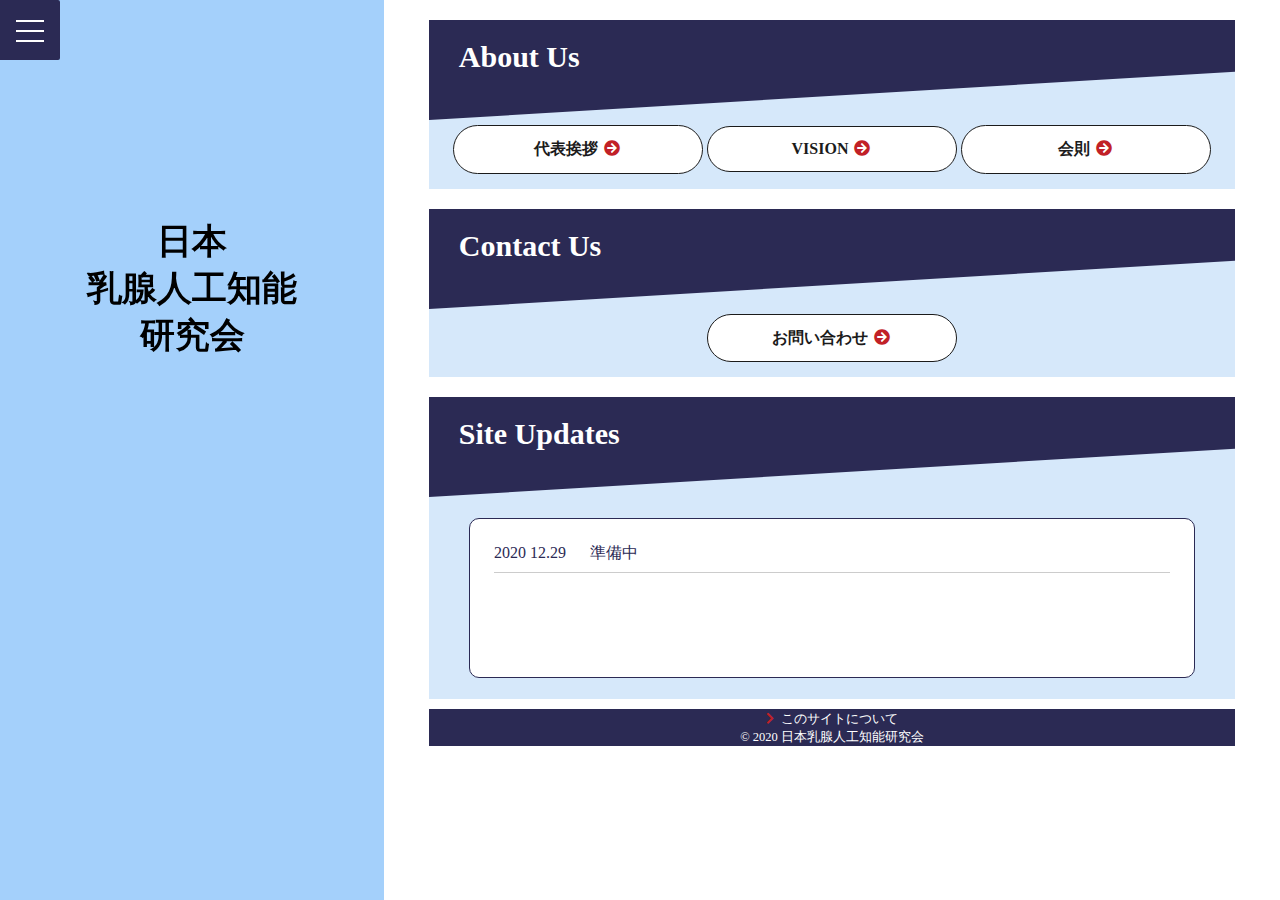
<file: index.html>
<!DOCTYPE html>
<html lang="ja">
  <head>
    <meta name="google-site-verification" content="RDUSAKZy8gx-siD6zyi1Hwk9RHpcPfftc6k4XVYv4bY" />
    <meta charset="UTF-8">
    <link rel="stylesheet" href="index.css" media="print" onload="this.media='all'">
    <link href="https://use.fontawesome.com/releases/v5.6.1/css/all.css" rel="stylesheet">
    <link rel="preload" as="font" href="https://fonts.googleapis.com/css?family=Noto+Serif+JP:400,700&display=swap&subset=japanese">
    <title>日本乳腺人工知能研究会</title>
    <meta name="description" content=" 日本乳腺人工知能研究会。人工知能(AI)技術を中心とした革新的なデジタル技術を基盤として、乳がん診療におけるビッグデータから新たな知見を見出しかつ臨床応用することによって、患者個人レベルでの最適な治療法選択の実現を目指す。"/>
    <meta name="viewport" content="width=device-width, initial-scale=1, maximum-scale=2">
    <!--body style="visibility:hidden" onLoad="document.body.style.visibility='visible'"-->
</head>

<body><a href="#main"></a>
  <header>
  <!--フロント画面の全画面メニュー-->
  <div class="cp_fullscreenmenu">
    <input class="toggle" type="checkbox"/>
    <div class="hamburger"><span></span></div>
    <div class="menu">
      <div>
      <ul>
      <li><a href="index.html">Home</a></li>
      <li><a href="about_us.html">About Us</a></li>
      <li><a href="mail_form.html">Contact Us</a></li>
      </ul>
      </div>

    </div>
  </div>
  </header>

    <div class="split">
        <div class="split-item split-left">
            <div class="split-left__inner">
                <div class="title">
                    <h1>日本<br>乳腺人工知能<br>研究会</h1>
                </div>


            </div>
            <!--split-left__inner-->
        </div>
        <!--split-item split-left-->

        <div class="split-item split-right">
            <div class="split-right__inner">
              <div class="content">
                  <section class="content01">
                      <h1>About Us</h1>
                  </section>
                  <section class="content02">
                      <div class="article_box">
                            <a href="greetings.html" class="arrow_btn"> 代表挨拶 <span><i class="fas fa-arrow-circle-right fa-fw"></i></span></a>
                            <a href="vision.html" class="arrow_btn"> VISION <span><i class="fas fa-arrow-circle-right fa-fw"></i></span></a>
                            <a href="agreement.html" class="arrow_btn"> 会則 <span><i class="fas fa-arrow-circle-right fa-fw"></i></span></a>
                  </section>
              </div>

              <div class="content">
                  <section class="content01">
                      <h1>Contact Us</h1>
                  </section>
                  <section class="content02">
                      <div class="article_box">
                          <a href="mail_form.html" class="arrow_btn"> お問い合わせ <span><i class="fas fa-arrow-circle-right fa-fw"></i></span></a>
                      </div>
                  </section>
              </div>


                <div class="content">
                    <section class="content01">
                        <h1>Site Updates</h1>
                    </section>

                    <section class="content02">
                        <div class="article_box">

                            <div class="info">
                                <dl>
                                    <dt>2020 12.29</dt>
                                    <dd>準備中</dd>
                                </dl>

                            </div>

                        </div>

                    </section>
                </div>

                <div class="footer">
                  <a href="this_site.html">このサイトについて</a>
                  <div class="copyright">
                      <small>© 2020 日本乳腺人工知能研究会</small>
                  </div>
                </div>

            </div>
            <!--split-right__inner-->

        </div>
        <!--split-item split-right-->
    </div>
    <!--split-->
</body>

</html>
</file>
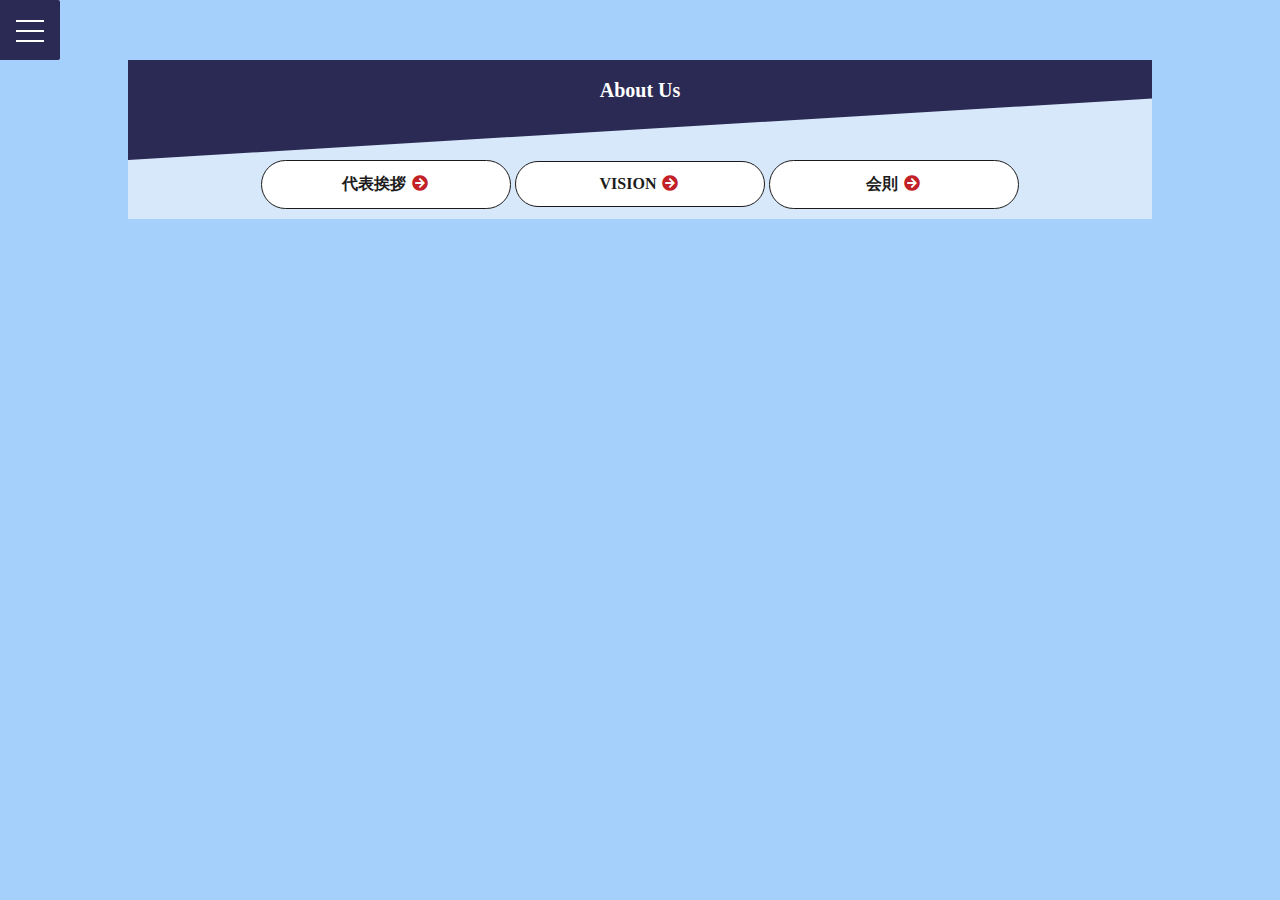
<file: about_us.html>
<!DOCTYPE html>
<html lang="ja">
  <head>
    <meta name="google-site-verification" content="RDUSAKZy8gx-siD6zyi1Hwk9RHpcPfftc6k4XVYv4bY" />
    <meta charset="utf-8">
    <link rel="stylesheet" href="about_us.css" media="print" onload="this.media='all'">
    <meta name="viewport" content="width=device-width, initial-scale=1, maximum-scale=2">
    <link rel="preload" as="font" href="https://fonts.googleapis.com/css?family=Noto+Serif+JP:400,700&display=swap&subset=japanese">
    <!--fontawesomeの読み込み-->
    <link href="https://use.fontawesome.com/releases/v5.6.1/css/all.css" rel="stylesheet">
    <title>About_Us</title>
    <!--body style="visibility:hidden" onLoad="document.body.style.visibility='visible'"-->
  </head>

  <header>
  <!--フロント画面の全画面メニュー-->
  <div class="cp_fullscreenmenu">
  	<input class="toggle" type="checkbox"/>
  	<div class="hamburger"><span></span></div>
  	<div class="menu">
  		<div>
  		<ul>
  		<li><a href="index.html">Home</a></li>
      <li><a href="about_us.html">About Us</a></li>
      <li><a href="mail_form.html">Contact Us</a></li>
  		</ul>
  		</div>

  	</div>
  </div>
</header>

  <body>
    <div class="top">
      <h1></h1>
    </div>

    <div class="article">
      <div class="content">
        <section class="content01">
            <h1>About Us</h1>
        </section>
        <section class="content02">
            <div class="article_box">
                  <a href="greetings.html" class="arrow_btn"> 代表挨拶 <span><i class="fas fa-arrow-circle-right fa-fw"></i></span></a>
                  <a href="vision.html" class="arrow_btn"> VISION <span><i class="fas fa-arrow-circle-right fa-fw"></i></span></a>
                  <a href="agreement.html" class="arrow_btn"> 会則 <span><i class="fas fa-arrow-circle-right fa-fw"></i></span></a>
            </div>
        </section>

      </div>

    </div>

  </body>

</html>
</file>
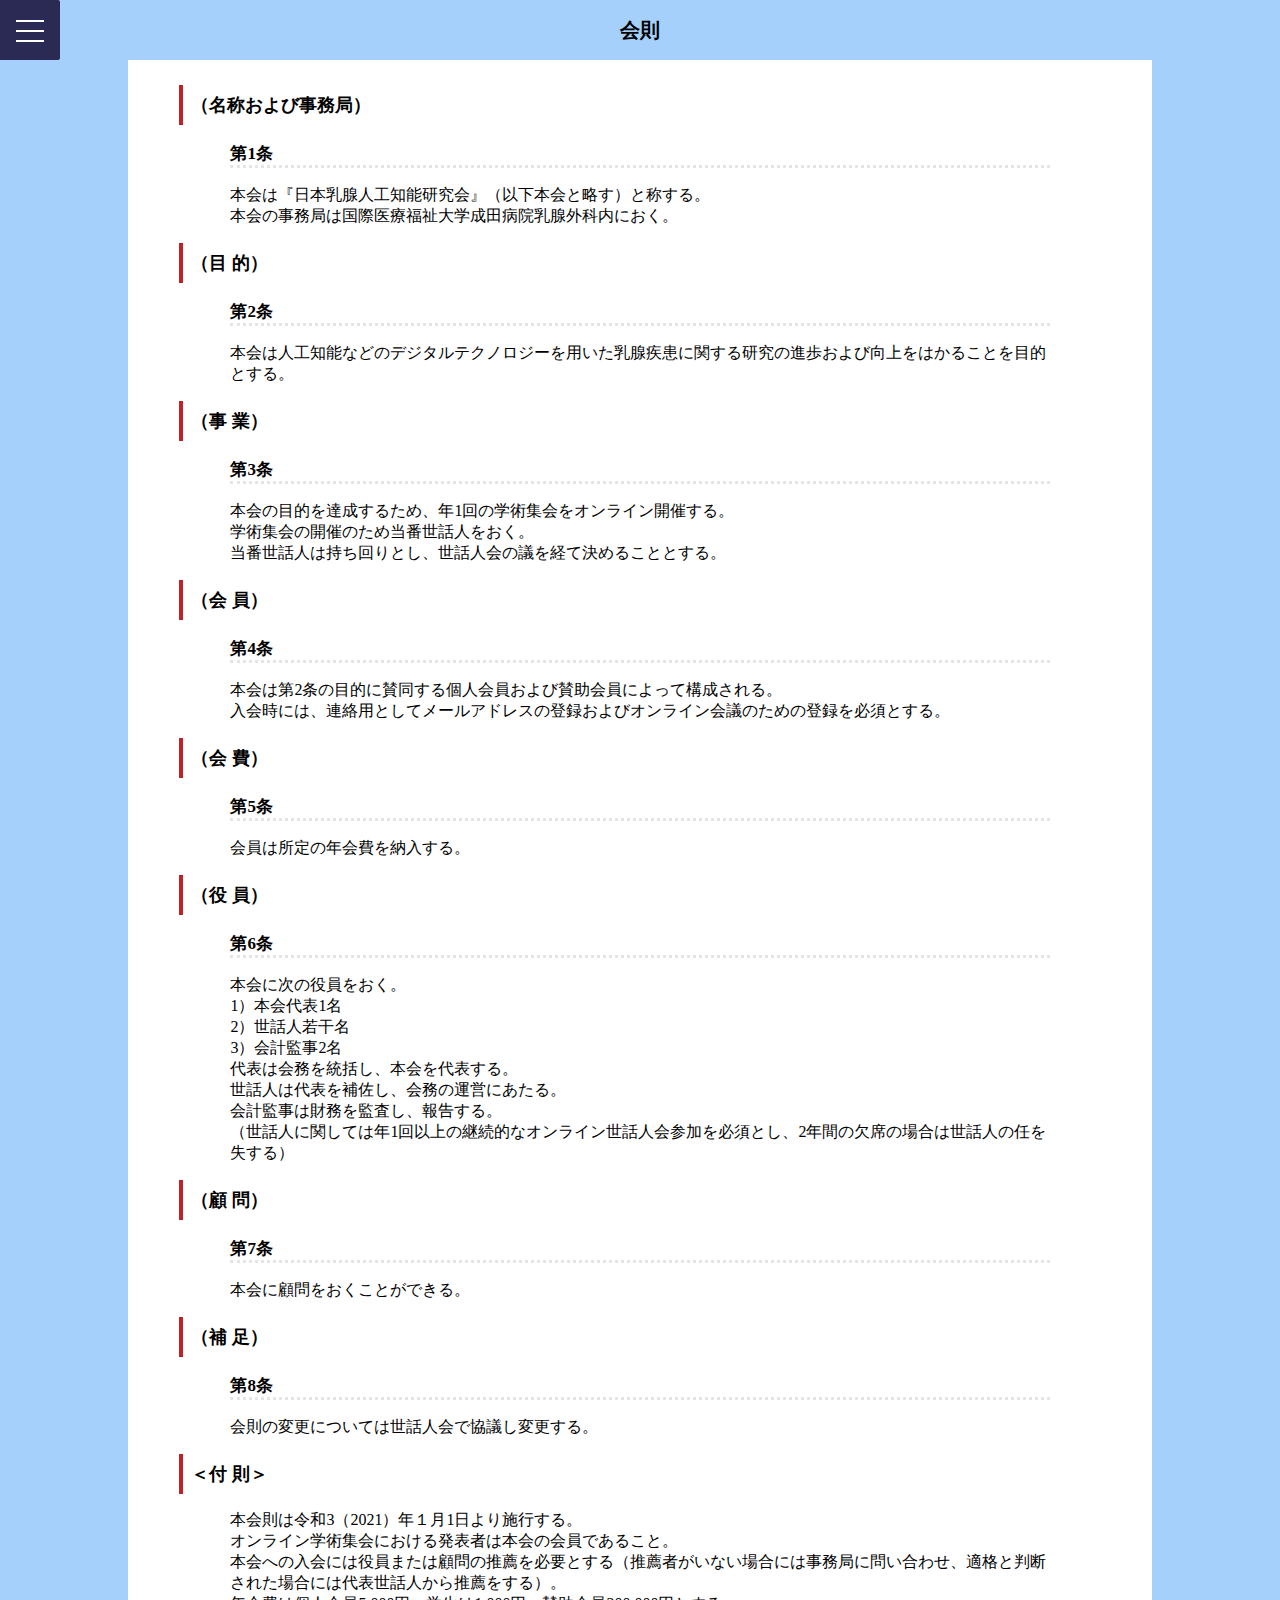
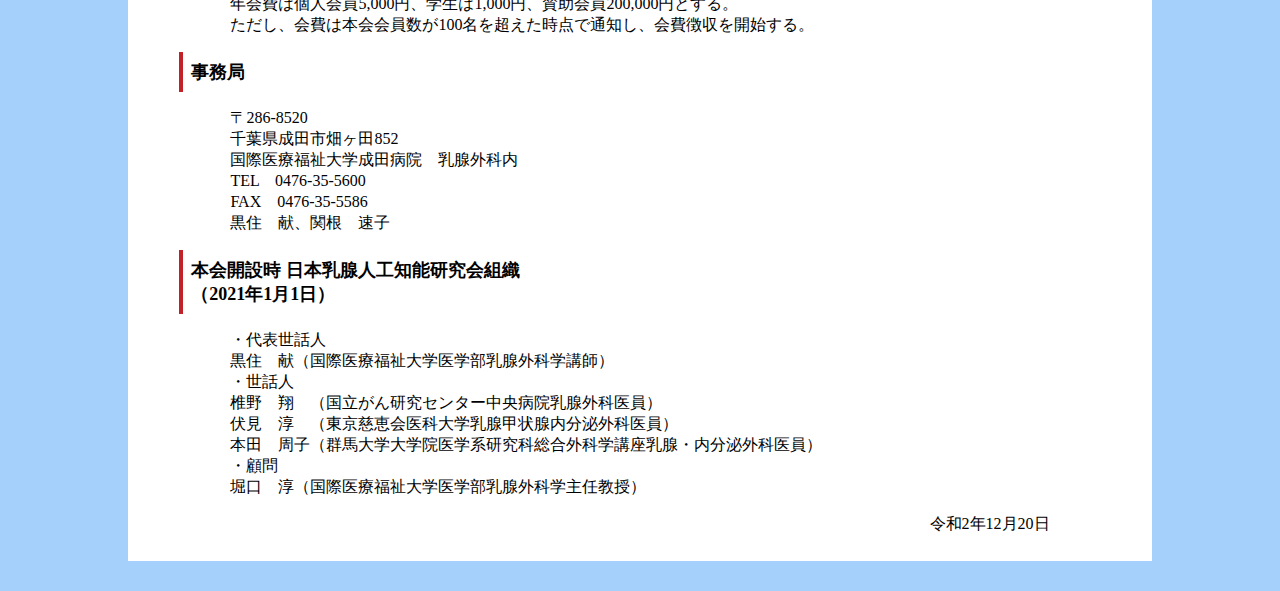
<file: agreement.html>
<!DOCTYPE html>
<html lang="ja">
  <head>
    <meta name="google-site-verification" content="RDUSAKZy8gx-siD6zyi1Hwk9RHpcPfftc6k4XVYv4bY" />
    <meta charset="utf-8">
    <link rel="preload" as="font" href="https://fonts.googleapis.com/css?family=Noto+Serif+JP:400,700&display=swap&subset=japanese">
    <title>会則</title>
    <link rel="stylesheet" href="agreement.css" media="print" onload="this.media='all'">
    <meta name="viewport" content="width=device-width, initial-scale=1, maximum-scale=2">
    <!--body style="visibility:hidden" onLoad="document.body.style.visibility='visible'"-->
  </head>

  <header>
  <!--フロント画面の全画面メニュー-->
  <div class="cp_fullscreenmenu">
  	<input class="toggle" type="checkbox"/>
  	<div class="hamburger"><span></span></div>
  	<div class="menu">
  		<div>
  		<ul>
  		<li><a href="index.html">Home</a></li>
      <li><a href="about_us.html">About Us</a></li>
      <li><a href="mail_form.html">Contact Us</a></li>
  		</ul>
  		</div>

  	</div>
  </div>
</header>


  <body>
    <div class="top">
      <h1>会則</h1>
    </div>

    <div class="article">
      <h2>（名称および事務局）
</h2>
      <h3>第1条
</h3>
        <p>本会は『日本乳腺人工知能研究会』（以下本会と略す）と称する。<br>
本会の事務局は国際医療福祉大学成田病院乳腺外科内におく。</p>


      <h2>（目 的）
</h2>
      <h3>第2条</h3>
<p>本会は人工知能などのデジタルテクノロジーを用いた乳腺疾患に関する研究の進歩および向上をはかることを目的とする。
</p>
      <h2>（事 業）
</h2>
      <h3>第3条</h3>
      <p>本会の目的を達成するため、年1回の学術集会をオンライン開催する。<br>
学術集会の開催のため当番世話人をおく。<br>
当番世話人は持ち回りとし、世話人会の議を経て決めることとする。
</p>

<h2>（会 員）
</h2>
<h3>第4条</h3>
<p>本会は第2条の目的に賛同する個人会員および賛助会員によって構成される。<br>
入会時には、連絡用としてメールアドレスの登録およびオンライン会議のための登録を必須とする。
</p>

<h2>（会 費）
</h2>
<h3>第5条</h3>
<p>会員は所定の年会費を納入する。
</p>

<h2>（役 員）
</h2>
<h3>第6条
</h3>
<p>本会に次の役員をおく。<br>
1）本会代表1名<br>
2）世話人若干名<br>
3）会計監事2名<br>
代表は会務を統括し、本会を代表する。<br>
世話人は代表を補佐し、会務の運営にあたる。<br>
会計監事は財務を監査し、報告する。<br>
（世話人に関しては年1回以上の継続的なオンライン世話人会参加を必須とし、2年間の欠席の場合は世話人の任を失する）
</p>

<h2>（顧 問）
</h2>
<h3>第7条</h3>
<p>本会に顧問をおくことができる。
</p>

<h2>（補 足）
</h2>
<h3>第8条</h3>
<p>会則の変更については世話人会で協議し変更する。
</p>

<h2>＜付 則＞
</h2>
<p>本会則は令和3（2021）年１月1日より施行する。<br>
オンライン学術集会における発表者は本会の会員であること。<br>
本会への入会には役員または顧問の推薦を必要とする（推薦者がいない場合には事務局に問い合わせ、適格と判断された場合には代表世話人から推薦をする）。<br>
年会費は個人会員5,000円、学生は1,000円、賛助会員200,000円とする。<br>
ただし、会費は本会会員数が100名を超えた時点で通知し、会費徴収を開始する。
</p>

<h2>事務局
</h2>
<p>〒286-8520<br>
千葉県成田市畑ヶ田852<br>
国際医療福祉大学成田病院　乳腺外科内<br>
TEL　0476-35-5600<br>
FAX　0476-35-5586<br>
黒住　献、関根　速子
</p>

<h2>本会開設時 日本乳腺人工知能研究会組織<br>（2021年1月1日）
</h2>
<p>
・代表世話人<br>
黒住　献（国際医療福祉大学医学部乳腺外科学講師）<br>
・世話人<br>
椎野　翔　（国立がん研究センター中央病院乳腺外科医員）<br>
伏見　淳　（東京慈恵会医科大学乳腺甲状腺内分泌外科医員）<br>
本田　周子（群馬大学大学院医学系研究科総合外科学講座乳腺・内分泌外科医員）<br>
・顧問<br>
堀口　淳（国際医療福祉大学医学部乳腺外科学主任教授）<br></p>
<div class="date">
  <p>令和2年12月20日</p>
</div>




  </body>

</html>
</file>
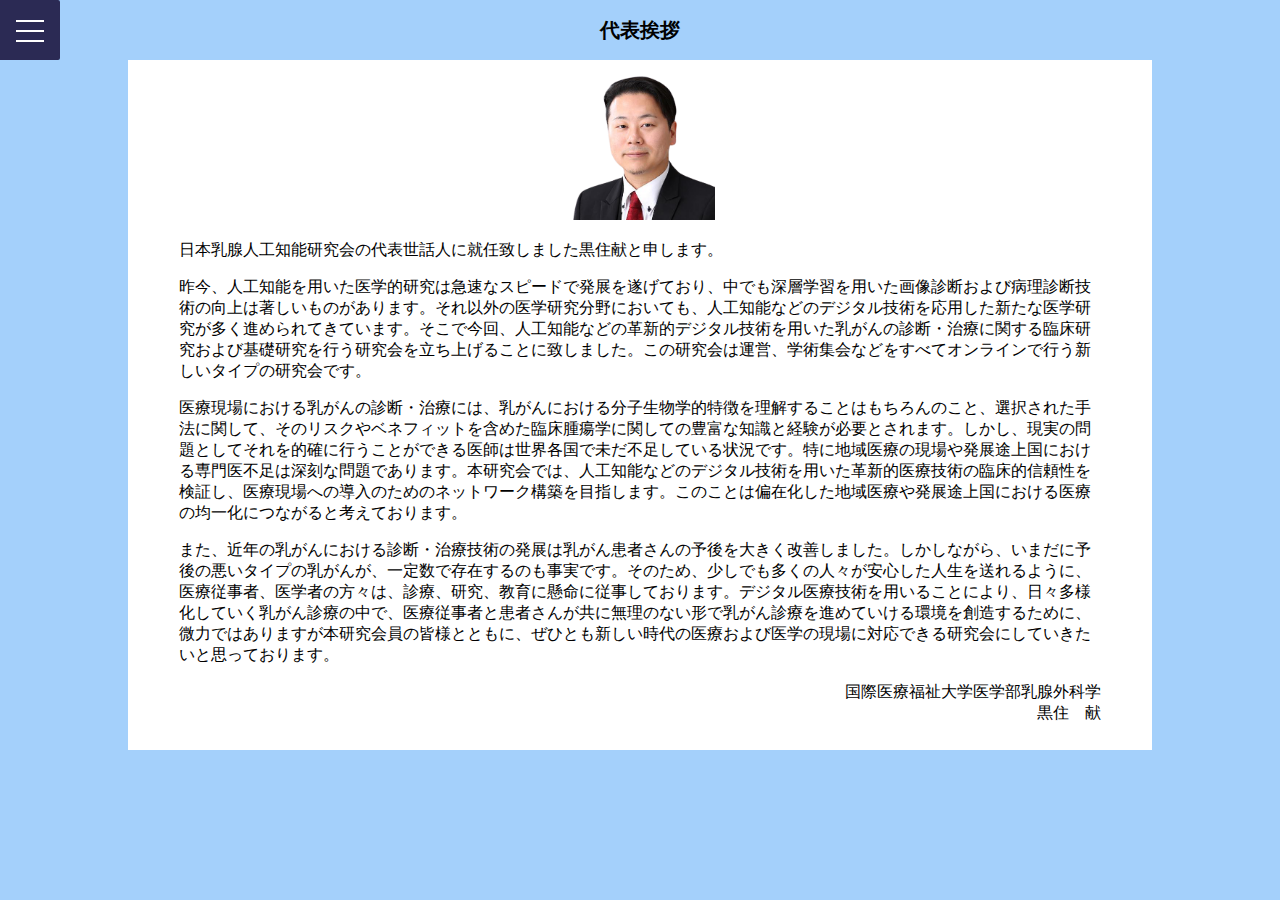
<file: greetings.html>
<!DOCTYPE html>
<html lang="ja">
  <head>
    <meta name="google-site-verification" content="RDUSAKZy8gx-siD6zyi1Hwk9RHpcPfftc6k4XVYv4bY" />
    <meta charset="utf-8">
    <link rel="stylesheet" href="greetings.css" media="print" onload="this.media='all'">
    <meta name="viewport" content="width=device-width, initial-scale=1, maximum-scale=2">
    <link rel="preload" as="font" href="https://fonts.googleapis.com/css?family=Noto+Serif+JP:400,700&display=swap&subset=japanese">
    <title>代表挨拶</title>
    <!--body style="visibility:hidden" onLoad="document.body.style.visibility='visible'"-->
  </head>

  <body><a href="#main"></a>
    <header>
    <!--フロント画面の全画面メニュー-->
    <div class="cp_fullscreenmenu">
    	<input class="toggle" type="checkbox"/>
    	<div class="hamburger"><span></span></div>
    	<div class="menu">
    		<div>
    		<ul>
    		<li><a href="index.html">Home</a></li>
        <li><a href="about_us.html">About Us</a></li>
        <li><a href="mail_form.html">Contact Us</a></li>
    		</ul>
    		</div>

    	</div>
    </div>
  </header>

    <div class="top">
      <h1>代表挨拶</h1>
    </div>

    <div class="article">

          <div class="picture">
            <img src="leader.png" alt="leader">
          </div>

      <p>日本乳腺人工知能研究会の代表世話人に<br class="br-sp" />就任致しました黒住献と申します。
      </p>
      <p>昨今、人工知能を用いた医学的研究は<br class="br-sp" />急速なスピードで発展を遂げており、<br class="br-sp" />中でも深層学習を用いた<br class="br-sp" />画像診断および病理診断技術の向上は<br class="br-pc" /><br class="br-sp" />著しいものがあります。<br class="br-sp" />それ以外の医学研究分野においても、<br class="br-sp" />人工知能などのデジタル技術を応用した<br class="br-sp" />新たな医学研究が多く進められて<br class="br-pc" />きています。<br class="br-sp"/>そこで今回、人工知能などの<br class="br-sp" />革新的デジタル技術を用いた<br class="br-sp" />乳がんの診断・治療に関する<br class="br-sp" />臨床研究および基礎研究を行う研究会を<br class="br-sp" /><br class="br-pc" />立ち上げることに致しました。<br class="br-sp" />この研究会は運営、学術集会などをすべて<br class="br-sp" />オンラインで行う新しいタイプの研究会です。<br class="br-sp" />
      </p>
      <p>医療現場における乳がんの診断・治療には、<br class="br-sp" />乳がんにおける分子生物学的特徴を<br class="br-sp" />理解することはもちろんのこと、<br class="br-sp" />選択された手法に関して、<br class="br-pc" /><br class="br-sp" />そのリスクやベネフィットを含めた<br class="br-sp" />臨床腫瘍学に関しての豊富な知識と<br class="br-sp" />経験が必要とされます。<br class="br-sp" />しかし、現実の問題として<br class="br-sp" />それを的確に行う<br class="br-pc" />ことができる医師は<br class="br-sp" />世界各国で未だ不足している状況です。<br class="br-sp" />特に地域医療の現場や発展途上国における<br class="br-sp" />専門医不足は深刻な問題であります。<br class="br-pc" /><br class="br-sp" />本研究会では、<br class="br-sp" />人工知能などのデジタル技術を用いた<br class="br-sp" />革新的医療技術の臨床的信頼性を検証し、<br class="br-sp" />医療現場への導入のための<br class="br-sp" />ネットワーク構築を目指します。<br class="br-sp" />このことは偏在化した地域医療や<br class="br-sp" />発展途上国における<br class="br-sp" />医療の均一化につながると考えております。<br class="br-sp" />
      </p>
      <p>また、近年の乳がんにおける<br class="br-sp" />診断・治療技術の発展は<br class="br-sp" />乳がん患者さんの予後を<br class="br-sp" />大きく改善しました。<br class="br-sp" />しかしながら、<br class="br-sp" />いまだに予後の悪いタイプの乳がんが、<br class="br-sp" />一定数で存在するのも事実です。<br class="br-sp" />そのため、少しでも多くの人々が<br class="br-sp" />安心した人生を送れるように、<br class="br-sp" />医療従事者、医学者の方々は、<br class="br-sp" />診療、研究、教育に懸命に従事しております。<br class="br-sp" />デジタル医療技術を用いることにより、<br class="br-sp" />日々多様化していく乳がん診療の中で、<br class="br-sp" />医療従事者と<br class="br-pc" />患者さんが<br class="br-sp" />共に無理のない形で乳がん診療を<br class="br-sp" />進めていける環境を創造するために、<br class="br-sp" />微力ではありますが<br class="br-sp" />本研究会員の皆様とともに、<br class="br-sp" />ぜひとも<br class="br-pc" />新しい時代の<br class="br-sp" />医療および医学の現場に<br class="br-sp" />対応できる研究会に<br class="br-sp" />していきたいと思っております。
      </p>

      <div class="sub">
        <p>国際医療福祉大学医学部乳腺外科学<br>黒住　献</p>
      </div>
    </div>

  </body>

</html>
</file>
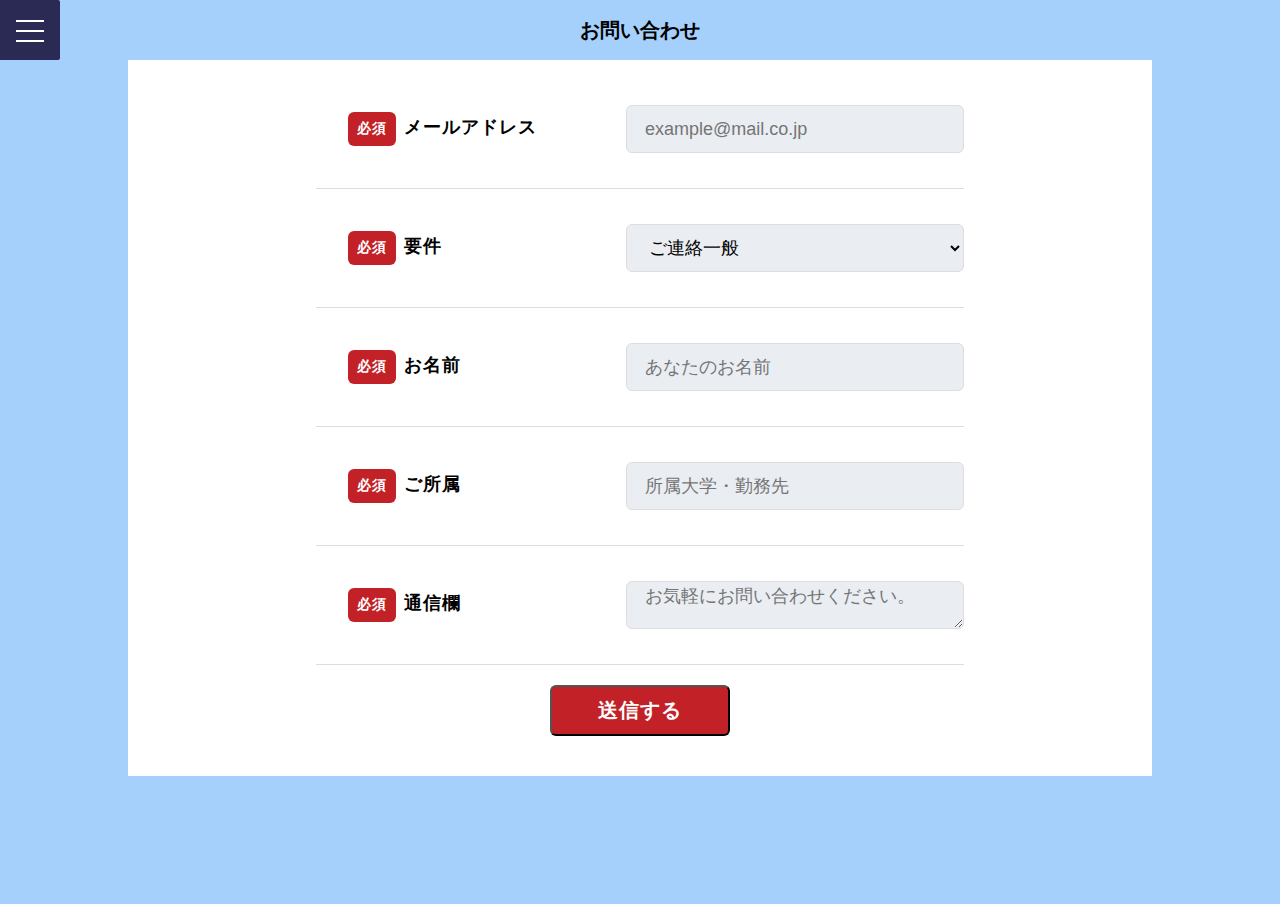
<file: mail_form.html>
<!DOCTYPE html>
<html lang="ja">
  <head>
    <meta name="google-site-verification" content="RDUSAKZy8gx-siD6zyi1Hwk9RHpcPfftc6k4XVYv4bY" />
    <meta charset="utf-8">
    <link rel="stylesheet" href="mail_form.css" media="print" onload="this.media='all'">
    <meta name="viewport" content="width=device-width, initial-scale=1, maximum-scale=2">
    <link rel="preload" as="font" href="https://fonts.googleapis.com/css?family=Noto+Serif+JP:400,700&display=swap&subset=japanese">
    <title>お問い合わせ</title>
    <!--body style="visibility:hidden" onLoad="document.body.style.visibility='visible'"-->
  </head>

  <header>
  <!--フロント画面の全画面メニュー-->
  <div class="cp_fullscreenmenu">
  	<input class="toggle" type="checkbox"/>
  	<div class="hamburger"><span></span></div>
  	<div class="menu">
  		<div>
  		<ul>
  		<li><a href="index.html">Home</a></li>
      <li><a href="about_us.html">About Us</a></li>
      <li><a href="mail_form.html">Contact Us</a></li>
  		</ul>
  		</div>

  	</div>
  </div>
</header>




  <body>
    <div class="top">
      <h1>お問い合わせ</h1>
    </div>

    <div class="article">
      <form action="https://docs.google.com/forms/u/0/d/e/1FAIpQLScUpDwUEtZG-y2EfQ6Bo-327yl85SJXh2sXvI2tUQJ48h0Vkg/formResponse">
          <div class="Form">
              <div class="Form-Item">
                  <p class="Form-Item-Label">
                      <span class="Form-Item-Label-Required">必須</span>メールアドレス
                  </p>
                  <input type="text" class="Form-Item-Input" name="entry.1505483824" placeholder="example@mail.co.jp" required>
              </div>

              <div class="Form-Item">
                  <p class="Form-Item-Label">
                      <span class="Form-Item-Label-Required">必須</span>要件
                  </p>
                  <select name="entry.719233569"　type="text" class="Form-Item-Input" required>
                    <option value="ご連絡一般">ご連絡一般</option>
                    <option value="入会申し込み">入会申し込み</option>
                  </select>
              </div>

              <div class="Form-Item">
                  <p class="Form-Item-Label">
                      <span class="Form-Item-Label-Required">必須</span>お名前
                  </p>
                  <input type="text" class="Form-Item-Input" name="entry.440480872" placeholder="あなたのお名前" required>
              </div>

              <div class="Form-Item">
                  <p class="Form-Item-Label">
                      <span class="Form-Item-Label-Required">必須</span>ご所属
                  </p>
                  <input type="text" class="Form-Item-Input" name="entry.584549760" placeholder="所属大学・勤務先" required>
              </div>

              <div class="Form-Item">
                  <p class="Form-Item-Label">
                      <span class="Form-Item-Label-Required">必須</span>通信欄
                  </p>
                  <textarea class="Form-Item-Input" name="entry.790062626" placeholder="お気軽にお問い合わせください。" required></textarea><br>
              </div>

              <input type="submit" class="Form-Btn" value="送信する">
          </div>
      </form>
      </div>


  </body>

</html>
</file>
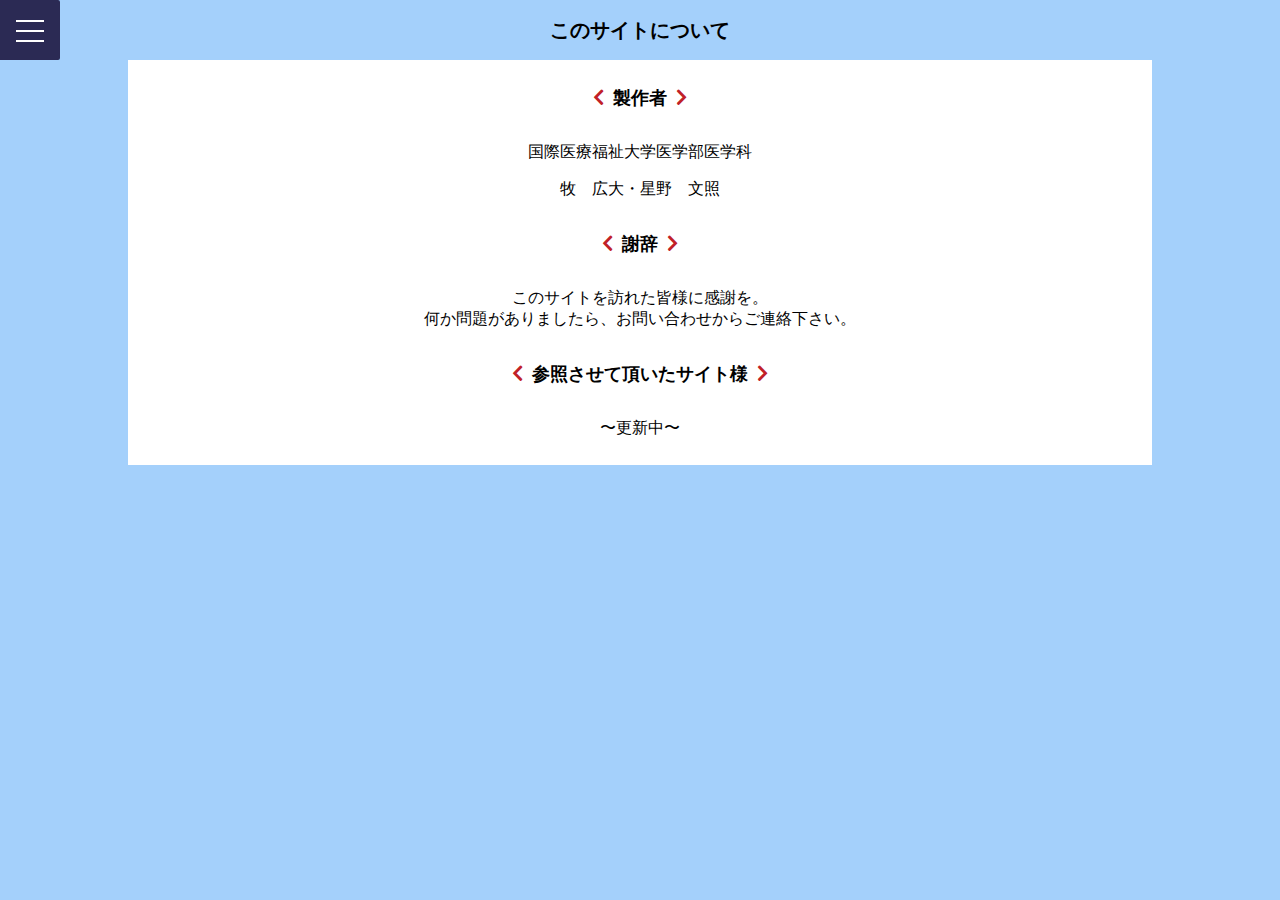
<file: this_site.html>
<!DOCTYPE html>
<html lang="ja">
  <head>
    <meta name="google-site-verification" content="RDUSAKZy8gx-siD6zyi1Hwk9RHpcPfftc6k4XVYv4bY" />
    <meta charset="utf-8">
    <link rel="stylesheet" href="this_site.css" media="print" onload="this.media='all'">
    <meta name="viewport" content="width=device-width, initial-scale=1, maximum-scale=2">
    <link rel="preload" as="font" href="https://fonts.googleapis.com/css?family=Noto+Serif+JP:400,700&display=swap&subset=japanese">
    <!--fontawesomeの読み込み-->
    <link href="https://use.fontawesome.com/releases/v5.6.1/css/all.css" rel="stylesheet">
    <title>このサイトについて</title>
    <!--body style="visibility:hidden" onLoad="document.body.style.visibility='visible'"-->
  </head>

  <header>
  <!--フロント画面の全画面メニュー-->
  <div class="cp_fullscreenmenu">
  	<input class="toggle" type="checkbox"/>
  	<div class="hamburger"><span></span></div>
  	<div class="menu">
  		<div>
  		<ul>
  		<li><a href="index.html">Home</a></li>
      <li><a href="about_us.html">About Us</a></li>
      <li><a href="mail_form.html">Contact Us</a></li>
  		</ul>
  		</div>

  	</div>
  </div>
</header>


  <body>
    <div class="top">
      <h1>このサイトについて</h1>
    </div>

    <div class="article">
      <div class="sub_title">
        <h2>製作者</h2>
      </div>

        <p>国際医療福祉大学医学部医学科</p>
        <p>牧　広大・星野　文照</p>

        <div class="sub_title">
                <h2>謝辞</h2>
              </div>
        <p>このサイトを訪れた皆様に感謝を。<br>何か問題がありましたら、お問い合わせからご連絡下さい。</p>

<div class="sub_title">
        <h2>参照させて頂いたサイト様</h2>
      </div>
<p>〜更新中〜</p>
  </body>

</html>
</file>
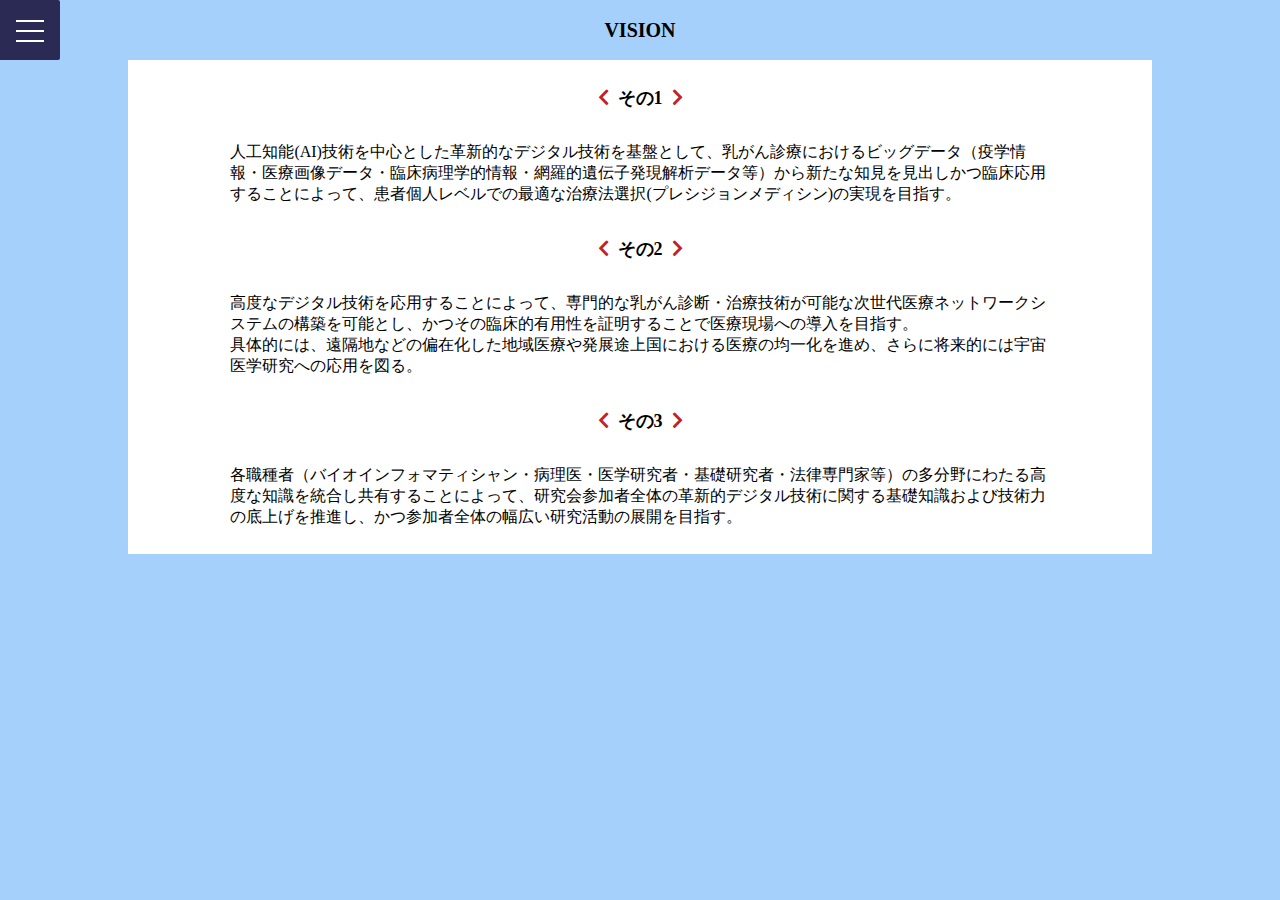
<file: vision.html>
<!DOCTYPE html>
<html lang="ja">
  <head>
    <meta name="google-site-verification" content="RDUSAKZy8gx-siD6zyi1Hwk9RHpcPfftc6k4XVYv4bY" />
    <meta charset="utf-8">
    <link rel="stylesheet" href="vision.css" media="print" onload="this.media='all'">
    <meta name="viewport" content="width=device-width, initial-scale=1, maximum-scale=2">
    <link rel="preload" as="font" href="https://fonts.googleapis.com/css?family=Noto+Serif+JP:400,700&display=swap&subset=japanese">
    <!--fontawesomeの読み込み-->
    <link href="https://use.fontawesome.com/releases/v5.6.1/css/all.css" rel="stylesheet">
    <title>VISION</title>
    <!--body style="visibility:hidden" onLoad="document.body.style.visibility='visible'"-->
  </head>

  <header>
  <!--フロント画面の全画面メニュー-->
  <div class="cp_fullscreenmenu">
    <input class="toggle" type="checkbox"/>
    <div class="hamburger"><span></span></div>
    <div class="menu">
      <div>
      <ul>
      <li><a href="index.html">Home</a></li>
      <li><a href="about_us.html">About Us</a></li>
      <li><a href="mail_form.html">Contact Us</a></li>
      </ul>
      </div>

    </div>
  </div>
  </header>





  <body>
    <div class="top">
      <h1>VISION</h1>
    </div>

    <div class="article">
      <div class="sub_title">
        <h2>その1</h2>
      </div>

        <p>人工知能(AI)技術を中心とした革新的な<br class="br-sp" />デジタル技術を基盤として、<br class="br-sp" />乳がん診療における<br class="br-sp" />ビッグデータ<br class="br-pc" />（疫学情報・<br class="br-sp" />医療画像データ・<br class="br-sp" />臨床病理学的情報・<br class="br-sp" />網羅的遺伝子発現解析データ等）<br class="br-sp" />から新たな知見を見出し<br class="br-sp" />かつ臨床応用することによって、<br class="br-sp" />患者個人レベルでの最適な<br class="br-sp" />治療法選択(プレシジョンメディシン)の<br class="br-sp" />実現を目指す。</p>

        <div class="sub_title">
                <h2>その2</h2>
              </div>

<p>高度なデジタル技術を<br class="br-sp" />応用することによって、<br class="br-sp" />専門的な乳がん診断・治療技術が<br class="br-sp" />可能な次世代医療ネットワークシステムの<br class="br-pc" /><br class="br-sp" />構築を可能とし、<br class="br-sp" />かつその臨床的有用性を証明することで<br class="br-sp" />医療現場への導入を目指す。<br>具体的には、<br class="br-sp" />遠隔地などの偏在化した地域医療や<br class="br-sp" />発展途上国における医療の均一化を進め、<br class="br-sp" />さらに将来的には<br class="br-pc" /><br class="br-sp" />宇宙医学研究への応用を図る。
</p>

<div class="sub_title">
        <h2>その3</h2>
      </div>

      <p>各職種者（バイオインフォマティシャン・<br class="br-sp" /臨床医・<br class="br-sp" />病理医・医学研究者・基礎研究者・<br class="br-sp" />法律専門家等）の<br class="br-sp" />多分野にわたる<br class="br-pc" />高度な知識を<br class="br-sp" />統合し共有することによって、<br class="br-sp" />研究会参加者全体の<br class="br-sp" />革新的デジタル技術に関する<br class="br-pc" /><br class="br-sp" />基礎知識および技術力の底上げを推進し、<br class="br-sp" />かつ参加者全体の<br class="br-sp" />幅広い研究活動の展開を目指す。
</p>

  </body>

</html>
</file>
<file: index.css>
*{-webkit-box-sizing:border-box;box-sizing:border-box}a,a:active,a:hover,a:visited{text-decoration:none;color:inherit}.cp_fullscreenmenu{position:fixed;z-index:1;top:0;left:0}.cp_fullscreenmenu .menu{position:fixed;top:0;left:0;visibility:hidden;width:100%;height:100%;pointer-events:none;outline:1px solid transparent}.cp_fullscreenmenu .menu,.cp_fullscreenmenu .menu>div{display:flex;overflow:hidden;-webkit-backface-visibility:hidden;backface-visibility:hidden;align-items:center;justify-content:center}.cp_fullscreenmenu .menu>div{width:250vw;height:250vw;-webkit-transform:scale(0);transform:scale(0);text-align:center;color:#fefefe;border-radius:50%;background:#2b2a54;flex:none}.cp_fullscreenmenu .menu>div>ul{display:block;max-height:100vh;margin:0;padding:0 1em;list-style:none;transition:opacity .2s ease;opacity:0}.cp_fullscreenmenu .menu>div>ul>li{font-size:24px;display:block;margin:1em;padding:0}.cp_fullscreenmenu .menu>div>ul>li>a{position:relative;display:inline;cursor:pointer;transition:color .2s ease}.cp_fullscreenmenu .menu>div>ul>li>a:hover{color:#e5e5e5}.cp_fullscreenmenu .menu>div>ul>li>a:hover:after{width:100%}.cp_fullscreenmenu .menu>div>ul>li>a:after{position:absolute;z-index:1;bottom:-.15em;left:0;width:0;height:2px;content:'';transition:width .2s ease;background:#c12127}.cp_fullscreenmenu .toggle{position:absolute;z-index:2;top:0;left:0;width:60px;height:60px;cursor:pointer;opacity:0}.cp_fullscreenmenu .toggle:checked+.hamburger>span{-webkit-transform:rotate(135deg);transform:rotate(135deg)}.cp_fullscreenmenu .toggle:checked+.hamburger>span:after,.cp_fullscreenmenu .toggle:checked+.hamburger>span:before{top:0;-webkit-transform:rotate(90deg);transform:rotate(90deg)}.cp_fullscreenmenu .toggle:checked+.hamburger>span:after{opacity:0}.cp_fullscreenmenu .toggle:checked~.menu{visibility:visible;pointer-events:auto}.cp_fullscreenmenu .toggle:checked~.menu>div{transition-duration:.2s;-webkit-transform:scale(1);transform:scale(1)}.cp_fullscreenmenu .toggle:checked~.menu>div>ul{opacity:1}.cp_fullscreenmenu .toggle:checked~.menu>div>ul li:nth-of-type(1),.cp_fullscreenmenu .toggle:checked~.menu>div>ul li:nth-of-type(2),.cp_fullscreenmenu .toggle:checked~.menu>div>ul li:nth-of-type(3),.cp_fullscreenmenu .toggle:checked~.menu>div>ul li:nth-of-type(4){transition-delay:0}.cp_fullscreenmenu .toggle:hover+.hamburger{box-shadow:inset 0 0 10px rgba(0,0,0,.1)}.cp_fullscreenmenu .toggle:checked:hover+.hamburger>span{-webkit-transform:rotate(225deg);transform:rotate(225deg)}.cp_fullscreenmenu .hamburger{position:absolute;z-index:1;top:0;left:0;display:block;width:60px;height:60px;padding:.5em 1em;cursor:pointer;transition:box-shadow .2s ease;border-radius:0 .12em .12em 0;background:#2b2a54;-webkit-backface-visibility:hidden;backface-visibility:hidden}.cp_fullscreenmenu .hamburger>span{position:relative;top:50%;display:block;width:100%;height:2px;transition:all .2s ease;background:#fefefe}.cp_fullscreenmenu .hamburger>span:after,.cp_fullscreenmenu .hamburger>span:before{position:absolute;z-index:1;top:-10px;left:0;display:block;width:100%;height:2px;content:'';transition:all .2s ease;background:inherit}.cp_fullscreenmenu .hamburger>span:after{top:10px}.arrow_btn{text-align:center;position:relative;width:250px;padding:.8em;color:#1b1b1b;background:#fff;border-radius:30px;border:1px solid #1b1b1b;margin-bottom:10px;font-weight:700}.arrow_btn:hover{cursor:pointer;text-decoration:none}.arrow_btn,.arrow_btn span{display:inline-block;text-decoration:none;transition:transform ease .3s}.arrow_btn span{color:#c12127}.arrow_btn:hover span{cursor:pointer;text-decoration:none;transform:translateX(6px)}body,header{font-family:Noto Serif JP,serif}body{margin:0}*,:after,:before{-moz-box-sizing:border-box;-webkit-box-sizing:border-box;box-sizing:border-box}.info{-webkit-overflow-scrolling:touch;overflow:scroll;margin:1em auto;padding:0 1.5em;border:1px solid #2b2a54;text-align:left;font-size:1em;line-height:1.3;color:#2b2a54;overflow:auto;width:90%;height:10em;background-color:#fff;border-radius:10px}.info dl{padding:.5em 0;border-bottom:1px solid #ccc}.info dt{padding-bottom:0;width:6em}@media screen and (min-width:600px){.info dt{clear:left;float:left}.info dd{margin-left:.5em}}.info{display:block}span{color:#2b2a54}.title h1{text-align:center;font-size:35px;margin-top:18px;color:#000}body{background:#fff}.content h1{padding:30px;padding-top:20px;font-size:30px}.article_box{text-align:center;width:100%;padding-top:5px;height:auto;padding-bottom:5px}.content{overflow:hidden}.content01{position:relative;height:75pt;width:100%;color:#fff;background-color:#2b2a54;margin-top:0}.content01:after{content:'';display:block;position:absolute;left:0;bottom:0;border-top:60px solid transparent;border-left:50vw solid transparent;border-right:50vw solid #fff;border-bottom:60px solid #d6e8fa}.content02{height:300px;width:100%;background-color:#d6e8fa;height:auto}@media only screen and (max-width:2000px){.content01:after{border-left:750pt solid transparent;border-right:750pt solid #8b3dc5}}.split{display:table;width:100%}.split-item{display:table-cell;padding-bottom:10px;padding-top:0;height:auto}.split-left{text-align:center;color:#2b2a54;position:relative;height:100vh;width:30%;background:#a4d0fb}.split-left__inner{height:auto;position:fixed;width:30%;padding-right:0;margin-top:200px;margin-bottom:auto}.split-right__inner{background:#fff;width:auto;padding-left:5%;padding-right:5%;height:auto}@media screen and (max-width:1024px){.split,.split-item{display:block}.split-item{width:auto}.split-left__inner{position:inherit;width:auto;margin:0}.split-left h1{margin-top:0;padding-top:0;margin-bottom:0;padding-bottom:0}.split-left{height:auto}}h2{line-height:1.4}h2,h2:after,h2:before{position:relative;display:inline-block}h2:after,h2:before{font-family:Font Awesome\ 5 Free;font-weight:900;font-size:1;color:#ff6a6a}h2:before{content:"\f053";padding-right:.5em}h2:after{content:"\f054";padding-left:.5em}.footer{text-align:center;margin-top:10px;height:auto;background:#2b2a54}.footer a{font-size:.8pc;color:#fff}.footer a:hover{color:#c12127;transition:.3s}.footer a:after,.footer a:before{position:relative;font-family:Font Awesome\ 5 Free;font-weight:900;display:inline-block;color:#c12127}.footer a:before{content:"\f054";padding-right:.5em}.copyright{color:#fff;text-align:center;font-size:15px}
</file>
<file: about_us.css>
@media screen and (min-width:1200px){.br-pc,.br-sp{display:none}}@media screen and (max-width:1200px) and (min-width:800px){.br-pc,.br-sp{display:none}}@media screen and (max-width:800px){.br-pc,.br-sp{display:none}.article{text-align:center}}.content{overflow:hidden}.content h1{color:#fff}.content01{position:relative;height:75pt;width:100%;color:#fff;background-color:#2b2a54;margin-top:0}.content01:after{width:auto;content:'';display:block;position:absolute;left:0;bottom:0;border-top:60px solid transparent;border-left:50vw solid transparent;border-right:50vw solid #fff;border-bottom:60px solid #d6e8fa}.content02{height:300px;width:100%;background-color:#d6e8fa;height:auto}@media only screen and (max-width:2000px){.content01:after{border-left:750pt solid transparent;border-right:750pt solid #d6e8fa}}.arrow_btn{text-align:center;position:relative;width:250px;padding:.8em;color:#1b1b1b;background:#fff;border-radius:30px;border:1px solid #1b1b1b;margin-bottom:10px;font-weight:700}.arrow_btn:hover{cursor:pointer;text-decoration:none}.arrow_btn,.arrow_btn span{display:inline-block;text-decoration:none;transition:transform ease .3s}.arrow_btn span{color:#c12127}.arrow_btn:hover span{cursor:pointer;text-decoration:none;transform:translateX(6px)}body,header{font-family:Noto Serif JP,serif}body{background:#a4d0fb;height:100%;margin:0;background-repeat:no-repeat;background-attachment:fixed}.top{width:100%;text-align:center;margin-top:auto;margin-bottom:auto}.top,h1{font-size:20px;height:60px}h1{color:#000;line-height:60px;margin:0;padding:0}span{color:#ff6a6a}.article{background:#fff;text-align:center;padding-top:0;padding-bottom:0}p{margin-left:10%;margin-right:10%;overflow-wrap:break-word;　　　word-wrap:break-word}h2{font-size:18px;line-height:1.4}h2,h2:after,h2:before{position:relative;display:inline-block}h2:after,h2:before{font-family:Font Awesome\ 5 Free;font-weight:900;font-size:1;color:#c12127}h2:before{content:"\f053";padding-right:.5em}h2:after{content:"\f054";padding-left:.5em}.sub_title{text-align:center}.date p{text-align:right}@media screen and (max-width:740px){.article{width:100%;margin-left:auto;margin-right:auto;margin-bottom:30px}}@media screen and (min-width:740px){.article{width:80%;margin-left:10%;margin-right:10%;margin-bottom:30px}}*{-webkit-box-sizing:border-box;box-sizing:border-box}a,a:active,a:hover,a:visited{text-decoration:none;color:inherit}.cp_fullscreenmenu{position:fixed;z-index:1;top:0;left:0}.cp_fullscreenmenu .menu{position:fixed;top:0;left:0;visibility:hidden;width:100%;height:100%;pointer-events:none;outline:1px solid transparent}.cp_fullscreenmenu .menu,.cp_fullscreenmenu .menu>div{display:flex;overflow:hidden;-webkit-backface-visibility:hidden;backface-visibility:hidden;align-items:center;justify-content:center}.cp_fullscreenmenu .menu>div{width:250vw;height:250vw;-webkit-transform:scale(0);transform:scale(0);text-align:center;color:#fefefe;border-radius:50%;background:#2b2a54;flex:none}.cp_fullscreenmenu .menu>div>ul{display:block;max-height:100vh;margin:0;padding:0 1em;list-style:none;transition:opacity .2s ease;opacity:0}.cp_fullscreenmenu .menu>div>ul>li{font-size:24px;display:block;margin:1em;padding:0}.cp_fullscreenmenu .menu>div>ul>li>a{position:relative;display:inline;cursor:pointer;transition:color .2s ease}.cp_fullscreenmenu .menu>div>ul>li>a:hover{color:#e5e5e5}.cp_fullscreenmenu .menu>div>ul>li>a:hover:after{width:100%}.cp_fullscreenmenu .menu>div>ul>li>a:after{position:absolute;z-index:1;bottom:-.15em;left:0;width:0;height:2px;content:'';transition:width .2s ease;background:#c12127}.cp_fullscreenmenu .toggle{position:absolute;z-index:2;top:0;left:0;width:60px;height:60px;cursor:pointer;opacity:0}.cp_fullscreenmenu .toggle:checked+.hamburger>span{-webkit-transform:rotate(135deg);transform:rotate(135deg)}.cp_fullscreenmenu .toggle:checked+.hamburger>span:after,.cp_fullscreenmenu .toggle:checked+.hamburger>span:before{top:0;-webkit-transform:rotate(90deg);transform:rotate(90deg)}.cp_fullscreenmenu .toggle:checked+.hamburger>span:after{opacity:0}.cp_fullscreenmenu .toggle:checked~.menu{visibility:visible;pointer-events:auto}.cp_fullscreenmenu .toggle:checked~.menu>div{transition-duration:.2s;-webkit-transform:scale(1);transform:scale(1)}.cp_fullscreenmenu .toggle:checked~.menu>div>ul{opacity:1}.cp_fullscreenmenu .toggle:checked~.menu>div>ul li:nth-of-type(1),.cp_fullscreenmenu .toggle:checked~.menu>div>ul li:nth-of-type(2),.cp_fullscreenmenu .toggle:checked~.menu>div>ul li:nth-of-type(3),.cp_fullscreenmenu .toggle:checked~.menu>div>ul li:nth-of-type(4){transition-delay:0}.cp_fullscreenmenu .toggle:hover+.hamburger{box-shadow:inset 0 0 10px rgba(0,0,0,.1)}.cp_fullscreenmenu .toggle:checked:hover+.hamburger>span{-webkit-transform:rotate(225deg);transform:rotate(225deg)}.cp_fullscreenmenu .hamburger{position:absolute;z-index:1;top:0;left:0;display:block;width:60px;height:60px;padding:.5em 1em;cursor:pointer;transition:box-shadow .2s ease;border-radius:0 .12em .12em 0;background:#2b2a54;-webkit-backface-visibility:hidden;backface-visibility:hidden}.cp_fullscreenmenu .hamburger>span{position:relative;top:50%;display:block;width:100%;height:2px;transition:all .2s ease;background:#fefefe}.cp_fullscreenmenu .hamburger>span:after,.cp_fullscreenmenu .hamburger>span:before{position:absolute;z-index:1;top:-10px;left:0;display:block;width:100%;height:2px;content:'';transition:all .2s ease;background:inherit}.cp_fullscreenmenu .hamburger>span:after{top:10px}
</file>
<file: agreement.css>
.article{background:#fff}body,header{font-family:Noto Serif JP,serif}body{background:#a4d0fb;height:100%;margin:0}.top{width:100%;text-align:center;margin-top:auto;margin-bottom:auto}.top,h1{font-size:20px;height:60px}h1{color:#000;line-height:60px;margin:0;padding:0}.article{padding-top:10px;padding-bottom:10px}.article h1{padding:20px 20px 10px;font-size:22px}p{margin-left:10%;margin-right:10%}h2{font-size:18px;margin-left:5%;padding:.5rem;border-left:4px solid #c12127}h3{font-size:17px;margin-left:10%;margin-right:10%;border-bottom:3px dotted #e5e5e5;width:auto}.date p{text-align:right}@media screen and (max-width:740px){.article{width:100%;margin-left:auto;margin-right:auto;margin-bottom:30px}}@media screen and (min-width:740px){.article{width:80%;margin-left:10%;margin-right:10%;margin-bottom:30px}}*{-webkit-box-sizing:border-box;box-sizing:border-box}a,a:active,a:hover,a:visited{text-decoration:none;color:inherit}.cp_fullscreenmenu{position:fixed;z-index:1;top:0;left:0}.cp_fullscreenmenu .menu{position:fixed;top:0;left:0;visibility:hidden;width:100%;height:100%;pointer-events:none;outline:1px solid transparent}.cp_fullscreenmenu .menu,.cp_fullscreenmenu .menu>div{display:flex;overflow:hidden;-webkit-backface-visibility:hidden;backface-visibility:hidden;align-items:center;justify-content:center}.cp_fullscreenmenu .menu>div{width:250vw;height:250vw;-webkit-transform:scale(0);transform:scale(0);text-align:center;color:#fefefe;border-radius:50%;background:#2b2a54;flex:none}.cp_fullscreenmenu .menu>div>ul{display:block;max-height:100vh;margin:0;padding:0 1em;list-style:none;transition:opacity .2s ease;opacity:0}.cp_fullscreenmenu .menu>div>ul>li{font-size:24px;display:block;margin:1em;padding:0}.cp_fullscreenmenu .menu>div>ul>li>a{position:relative;display:inline;cursor:pointer;transition:color .2s ease}.cp_fullscreenmenu .menu>div>ul>li>a:hover{color:#e5e5e5}.cp_fullscreenmenu .menu>div>ul>li>a:hover:after{width:100%}.cp_fullscreenmenu .menu>div>ul>li>a:after{position:absolute;z-index:1;bottom:-.15em;left:0;width:0;height:2px;content:'';transition:width .2s ease;background:#c12127}.cp_fullscreenmenu .toggle{position:absolute;z-index:2;top:0;left:0;width:60px;height:60px;cursor:pointer;opacity:0}.cp_fullscreenmenu .toggle:checked+.hamburger>span{-webkit-transform:rotate(135deg);transform:rotate(135deg)}.cp_fullscreenmenu .toggle:checked+.hamburger>span:after,.cp_fullscreenmenu .toggle:checked+.hamburger>span:before{top:0;-webkit-transform:rotate(90deg);transform:rotate(90deg)}.cp_fullscreenmenu .toggle:checked+.hamburger>span:after{opacity:0}.cp_fullscreenmenu .toggle:checked~.menu{visibility:visible;pointer-events:auto}.cp_fullscreenmenu .toggle:checked~.menu>div{transition-duration:.2s;-webkit-transform:scale(1);transform:scale(1)}.cp_fullscreenmenu .toggle:checked~.menu>div>ul{opacity:1}.cp_fullscreenmenu .toggle:checked~.menu>div>ul li:nth-of-type(1),.cp_fullscreenmenu .toggle:checked~.menu>div>ul li:nth-of-type(2),.cp_fullscreenmenu .toggle:checked~.menu>div>ul li:nth-of-type(3),.cp_fullscreenmenu .toggle:checked~.menu>div>ul li:nth-of-type(4){transition-delay:0}.cp_fullscreenmenu .toggle:hover+.hamburger{box-shadow:inset 0 0 10px rgba(0,0,0,.1)}.cp_fullscreenmenu .toggle:checked:hover+.hamburger>span{-webkit-transform:rotate(225deg);transform:rotate(225deg)}.cp_fullscreenmenu .hamburger{position:absolute;z-index:1;top:0;left:0;display:block;width:60px;height:60px;padding:.5em 1em;cursor:pointer;transition:box-shadow .2s ease;border-radius:0 .12em .12em 0;background:#2b2a54;-webkit-backface-visibility:hidden;backface-visibility:hidden}.cp_fullscreenmenu .hamburger>span{position:relative;top:50%;display:block;width:100%;height:2px;transition:all .2s ease;background:#fefefe}.cp_fullscreenmenu .hamburger>span:after,.cp_fullscreenmenu .hamburger>span:before{position:absolute;z-index:1;top:-10px;left:0;display:block;width:100%;height:2px;content:'';transition:all .2s ease;background:inherit}.cp_fullscreenmenu .hamburger>span:after{top:10px}
</file>
<file: greetings.css>
@media screen and (min-width:1200px){.br-pc,.br-sp{display:none}}@media screen and (max-width:1200px) and (min-width:800px){.br-pc,.br-sp{display:none}}@media screen and (max-width:800px){.br-pc,.br-sp{display:none}}*{-webkit-box-sizing:border-box;box-sizing:border-box}a,a:active,a:hover,a:visited{text-decoration:none;color:inherit}.cp_fullscreenmenu{position:fixed;z-index:1;top:0;left:0}.cp_fullscreenmenu .menu{position:fixed;top:0;left:0;visibility:hidden;width:100%;height:100%;pointer-events:none;outline:1px solid transparent}.cp_fullscreenmenu .menu,.cp_fullscreenmenu .menu>div{display:flex;overflow:hidden;-webkit-backface-visibility:hidden;backface-visibility:hidden;align-items:center;justify-content:center}.cp_fullscreenmenu .menu>div{width:250vw;height:250vw;-webkit-transform:scale(0);transform:scale(0);text-align:center;color:#fefefe;border-radius:50%;background:#2b2a54;flex:none}.cp_fullscreenmenu .menu>div>ul{display:block;max-height:100vh;margin:0;padding:0 1em;list-style:none;transition:opacity .2s ease;opacity:0}.cp_fullscreenmenu .menu>div>ul>li{font-size:24px;display:block;margin:1em;padding:0}.cp_fullscreenmenu .menu>div>ul>li>a{position:relative;display:inline;cursor:pointer;transition:color .2s ease}.cp_fullscreenmenu .menu>div>ul>li>a:hover{color:#e5e5e5}.cp_fullscreenmenu .menu>div>ul>li>a:hover:after{width:100%}.cp_fullscreenmenu .menu>div>ul>li>a:after{position:absolute;z-index:1;bottom:-.15em;left:0;width:0;height:2px;content:'';transition:width .2s ease;background:#c12127}.cp_fullscreenmenu .toggle{position:absolute;z-index:2;top:0;left:0;width:60px;height:60px;cursor:pointer;opacity:0}.cp_fullscreenmenu .toggle:checked+.hamburger>span{-webkit-transform:rotate(135deg);transform:rotate(135deg)}.cp_fullscreenmenu .toggle:checked+.hamburger>span:after,.cp_fullscreenmenu .toggle:checked+.hamburger>span:before{top:0;-webkit-transform:rotate(90deg);transform:rotate(90deg)}.cp_fullscreenmenu .toggle:checked+.hamburger>span:after{opacity:0}.cp_fullscreenmenu .toggle:checked~.menu{visibility:visible;pointer-events:auto}.cp_fullscreenmenu .toggle:checked~.menu>div{transition-duration:.2s;-webkit-transform:scale(1);transform:scale(1)}.cp_fullscreenmenu .toggle:checked~.menu>div>ul{opacity:1}.cp_fullscreenmenu .toggle:checked~.menu>div>ul li:nth-of-type(1),.cp_fullscreenmenu .toggle:checked~.menu>div>ul li:nth-of-type(2),.cp_fullscreenmenu .toggle:checked~.menu>div>ul li:nth-of-type(3),.cp_fullscreenmenu .toggle:checked~.menu>div>ul li:nth-of-type(4){transition-delay:0}.cp_fullscreenmenu .toggle:hover+.hamburger{box-shadow:inset 0 0 10px rgba(0,0,0,.1)}.cp_fullscreenmenu .toggle:checked:hover+.hamburger>span{-webkit-transform:rotate(225deg);transform:rotate(225deg)}.cp_fullscreenmenu .hamburger{position:absolute;z-index:1;top:0;left:0;display:block;width:60px;height:60px;padding:.5em 1em;cursor:pointer;transition:box-shadow .2s ease;border-radius:0 .12em .12em 0;background:#2b2a54;-webkit-backface-visibility:hidden;backface-visibility:hidden}.cp_fullscreenmenu .hamburger>span{position:relative;top:50%;display:block;width:100%;height:2px;transition:all .2s ease;background:#fefefe}.cp_fullscreenmenu .hamburger>span:after,.cp_fullscreenmenu .hamburger>span:before{position:absolute;z-index:1;top:-10px;left:0;display:block;width:100%;height:2px;content:'';transition:all .2s ease;background:inherit}.cp_fullscreenmenu .hamburger>span:after{top:10px}@media screen and (max-width:740px){.article{width:100%;margin-bottom:50px}}@media screen and (min-width:740px){.article{width:80%;margin-left:10%;margin-right:10%;margin-bottom:10%}}.article{background:#fff}body,header{font-family:Noto Serif JP,serif}body{background:#a4d0fb;height:auto;margin:0}.top{width:100%;text-align:center;margin-top:auto;margin-bottom:auto}.top,h1{font-size:20px;height:60px}h1{color:#000;line-height:60px;margin:0;padding:0}span{color:#ff6a6a}.article{height:auto;padding-top:10px;padding-bottom:10px}.article p{padding-left:5%;padding-right:5%;overflow-wrap:break-word;　　　word-wrap:break-word}.top{display:block;text-align:center;height:auto}.sub{text-align:right}.picture{text-align:center}.picture img{max-width:100%;max-height:100%;width:150px}
</file>
<file: mail_form.css>
*{-webkit-box-sizing:border-box;box-sizing:border-box}a,a:active,a:hover,a:visited{text-decoration:none;color:inherit}.cp_fullscreenmenu{position:fixed;z-index:1;top:0;left:0}.cp_fullscreenmenu .menu{position:fixed;top:0;left:0;visibility:hidden;width:100%;height:100%;pointer-events:none;outline:1px solid transparent}.cp_fullscreenmenu .menu,.cp_fullscreenmenu .menu>div{display:flex;overflow:hidden;-webkit-backface-visibility:hidden;backface-visibility:hidden;align-items:center;justify-content:center}.cp_fullscreenmenu .menu>div{width:250vw;height:250vw;-webkit-transform:scale(0);transform:scale(0);text-align:center;color:#fefefe;border-radius:50%;background:#2b2a54;flex:none}.cp_fullscreenmenu .menu>div>ul{display:block;max-height:100vh;margin:0;padding:0 1em;list-style:none;transition:opacity .2s ease;opacity:0}.cp_fullscreenmenu .menu>div>ul>li{font-size:24px;display:block;margin:1em;padding:0}.cp_fullscreenmenu .menu>div>ul>li>a{position:relative;display:inline;cursor:pointer;transition:color .2s ease}.cp_fullscreenmenu .menu>div>ul>li>a:hover{color:#e5e5e5}.cp_fullscreenmenu .menu>div>ul>li>a:hover:after{width:100%}.cp_fullscreenmenu .menu>div>ul>li>a:after{position:absolute;z-index:1;bottom:-.15em;left:0;width:0;height:2px;content:'';transition:width .2s ease;background:#c12127}.cp_fullscreenmenu .toggle{position:absolute;z-index:2;top:0;left:0;width:60px;height:60px;cursor:pointer;opacity:0}.cp_fullscreenmenu .toggle:checked+.hamburger>span{-webkit-transform:rotate(135deg);transform:rotate(135deg)}.cp_fullscreenmenu .toggle:checked+.hamburger>span:after,.cp_fullscreenmenu .toggle:checked+.hamburger>span:before{top:0;-webkit-transform:rotate(90deg);transform:rotate(90deg)}.cp_fullscreenmenu .toggle:checked+.hamburger>span:after{opacity:0}.cp_fullscreenmenu .toggle:checked~.menu{visibility:visible;pointer-events:auto}.cp_fullscreenmenu .toggle:checked~.menu>div{transition-duration:.2s;-webkit-transform:scale(1);transform:scale(1)}.cp_fullscreenmenu .toggle:checked~.menu>div>ul{opacity:1}.cp_fullscreenmenu .toggle:checked~.menu>div>ul li:nth-of-type(1),.cp_fullscreenmenu .toggle:checked~.menu>div>ul li:nth-of-type(2),.cp_fullscreenmenu .toggle:checked~.menu>div>ul li:nth-of-type(3),.cp_fullscreenmenu .toggle:checked~.menu>div>ul li:nth-of-type(4){transition-delay:0}.cp_fullscreenmenu .toggle:hover+.hamburger{box-shadow:inset 0 0 10px rgba(0,0,0,.1)}.cp_fullscreenmenu .toggle:checked:hover+.hamburger>span{-webkit-transform:rotate(225deg);transform:rotate(225deg)}.cp_fullscreenmenu .hamburger{position:absolute;z-index:1;top:0;left:0;display:block;width:60px;height:60px;padding:.5em 1em;cursor:pointer;transition:box-shadow .2s ease;border-radius:0 .12em .12em 0;background:#2b2a54;-webkit-backface-visibility:hidden;backface-visibility:hidden}.cp_fullscreenmenu .hamburger>span{position:relative;top:50%;display:block;width:100%;height:2px;transition:all .2s ease;background:#fefefe}.cp_fullscreenmenu .hamburger>span:after,.cp_fullscreenmenu .hamburger>span:before{position:absolute;z-index:1;top:-10px;left:0;display:block;width:100%;height:2px;content:'';transition:all .2s ease;background:inherit}.cp_fullscreenmenu .hamburger>span:after{top:10px}@media screen and (max-width:740px){.article{width:100%;margin-bottom:50px}}@media screen and (min-width:740px){.article{width:80%;margin-left:10%;margin-right:10%;margin-bottom:10%}}.article{background:#fff}body,header{font-family:Noto Serif JP,serif}body{background:#a4d0fb;height:100%;margin:0}.top{width:100%;text-align:center;margin-top:auto;margin-bottom:auto}.top,h1{font-size:20px;height:60px}h1{color:#000;line-height:60px;margin:0;padding:0}span{color:#c12127}.article{padding-top:10px;padding-bottom:10px}.article p{padding-left:5%;padding-right:5%}.author p{text-align:right}.Form{margin:0 auto 30px;max-width:45pc}.Form-Item{width:90%;margin-left:auto;margin-right:auto;border-bottom:1px solid #ddd;padding-top:24px;padding-bottom:24px;display:flex;align-items:center}@media screen and (max-width:600px){.Form-Item{padding:1pc 14px 1pc 0;flex-wrap:wrap}}.Form-Item-Label{width:100%;max-width:270px;letter-spacing:.05em;font-weight:700;font-size:18px}@media screen and (max-width:600px){.Form-Item-Label{max-width:inherit;display:flex;align-items:center;font-size:15px}}.Form-Item-Label.isMsg{margin-top:8px;margin-bottom:auto}@media screen and (max-width:600px){.Form-Item-Label.isMsg{margin-top:0}}.Form-Item-Label-Required{border-radius:6px;margin-right:8px;padding-top:8px;padding-bottom:8px;width:3pc;display:inline-block;text-align:center;background:#c12127;color:#fff;font-size:14px}@media screen and (max-width:600px){.Form-Item-Label-Required{border-radius:4px;padding-top:4px;padding-bottom:4px;width:40px;font-size:14px}}.Form-Item-Input{border:1px solid #ddd;border-radius:6px;margin-left:40px;padding-left:1em;padding-right:1em;height:3pc;flex:1;width:100%;max-width:410px;background:#eaedf2;font-size:18px}@media screen and (max-width:600px){.Form-Item-Input{margin-left:18px;margin-top:18px;height:40px;flex:inherit;font-size:15px}}.Form-Item-Textarea{border:1px solid #ddd;border-radius:6px;margin-left:40px;padding-left:1em;padding-right:1em;height:216px;flex:1;width:100%;max-width:410px;background:#eaedf2;font-size:18px}@media screen and (max-width:600px){.Form-Item-Textarea{margin-top:18px;margin-left:0;height:200px;flex:inherit;font-size:15px}}.Form-Btn{-webkit-appearance:none;border-radius:6px;margin-top:20px;margin-left:auto;margin-right:auto;padding-top:10px;padding-bottom:10px;width:180px;display:block;letter-spacing:.05em;background:#c12127;color:#fff;font-weight:700;font-size:20px}@media screen and (max-width:600px){.Form-Btn{-webkit-appearance:none;margin-top:10px;padding-top:8px;padding-bottom:8px;width:10pc;font-size:1pc}}.form p{margin:0}
</file>
<file: this_site.css>
.article{background:#fff}body,header{font-family:Noto Serif JP,serif}body{background:#a4d0fb;height:100%;margin:0;background-repeat:no-repeat;background-attachment:fixed}.top{width:100%;text-align:center;margin-top:auto;margin-bottom:auto}.top,h1{font-size:20px;height:60px}h1{color:#000;line-height:60px;margin:0;padding:0}span{color:#ff6a6a}.article{text-align:center;padding-top:10px;padding-bottom:10px}p{margin-left:10%;margin-right:10%}h2{font-size:18px;line-height:1.4}h2,h2:after,h2:before{position:relative;display:inline-block}h2:after,h2:before{font-family:Font Awesome\ 5 Free;font-weight:900;font-size:1;color:#c12127}h2:before{content:"\f053";padding-right:.5em}h2:after{content:"\f054";padding-left:.5em}.sub_title{text-align:center}.date p{text-align:right}@media screen and (max-width:740px){.article{width:100%;margin-left:auto;margin-right:auto;margin-bottom:30px}}@media screen and (min-width:740px){.article{width:80%;margin-left:10%;margin-right:10%;margin-bottom:30px}}*{-webkit-box-sizing:border-box;box-sizing:border-box}a,a:active,a:hover,a:visited{text-decoration:none;color:inherit}.cp_fullscreenmenu{position:fixed;z-index:1;top:0;left:0}.cp_fullscreenmenu .menu{position:fixed;top:0;left:0;visibility:hidden;width:100%;height:100%;pointer-events:none;outline:1px solid transparent}.cp_fullscreenmenu .menu,.cp_fullscreenmenu .menu>div{display:flex;overflow:hidden;-webkit-backface-visibility:hidden;backface-visibility:hidden;align-items:center;justify-content:center}.cp_fullscreenmenu .menu>div{width:250vw;height:250vw;-webkit-transform:scale(0);transform:scale(0);text-align:center;color:#fefefe;border-radius:50%;background:#2b2a54;flex:none}.cp_fullscreenmenu .menu>div>ul{display:block;max-height:100vh;margin:0;padding:0 1em;list-style:none;transition:opacity .2s ease;opacity:0}.cp_fullscreenmenu .menu>div>ul>li{font-size:24px;display:block;margin:1em;padding:0}.cp_fullscreenmenu .menu>div>ul>li>a{position:relative;display:inline;cursor:pointer;transition:color .2s ease}.cp_fullscreenmenu .menu>div>ul>li>a:hover{color:#e5e5e5}.cp_fullscreenmenu .menu>div>ul>li>a:hover:after{width:100%}.cp_fullscreenmenu .menu>div>ul>li>a:after{position:absolute;z-index:1;bottom:-.15em;left:0;width:0;height:2px;content:'';transition:width .2s ease;background:#c12127}.cp_fullscreenmenu .toggle{position:absolute;z-index:2;top:0;left:0;width:60px;height:60px;cursor:pointer;opacity:0}.cp_fullscreenmenu .toggle:checked+.hamburger>span{-webkit-transform:rotate(135deg);transform:rotate(135deg)}.cp_fullscreenmenu .toggle:checked+.hamburger>span:after,.cp_fullscreenmenu .toggle:checked+.hamburger>span:before{top:0;-webkit-transform:rotate(90deg);transform:rotate(90deg)}.cp_fullscreenmenu .toggle:checked+.hamburger>span:after{opacity:0}.cp_fullscreenmenu .toggle:checked~.menu{visibility:visible;pointer-events:auto}.cp_fullscreenmenu .toggle:checked~.menu>div{transition-duration:.2s;-webkit-transform:scale(1);transform:scale(1)}.cp_fullscreenmenu .toggle:checked~.menu>div>ul{opacity:1}.cp_fullscreenmenu .toggle:checked~.menu>div>ul li:nth-of-type(1),.cp_fullscreenmenu .toggle:checked~.menu>div>ul li:nth-of-type(2),.cp_fullscreenmenu .toggle:checked~.menu>div>ul li:nth-of-type(3),.cp_fullscreenmenu .toggle:checked~.menu>div>ul li:nth-of-type(4){transition-delay:0}.cp_fullscreenmenu .toggle:hover+.hamburger{box-shadow:inset 0 0 10px rgba(0,0,0,.1)}.cp_fullscreenmenu .toggle:checked:hover+.hamburger>span{-webkit-transform:rotate(225deg);transform:rotate(225deg)}.cp_fullscreenmenu .hamburger{position:absolute;z-index:1;top:0;left:0;display:block;width:60px;height:60px;padding:.5em 1em;cursor:pointer;transition:box-shadow .2s ease;border-radius:0 .12em .12em 0;background:#2b2a54;-webkit-backface-visibility:hidden;backface-visibility:hidden}.cp_fullscreenmenu .hamburger>span{position:relative;top:50%;display:block;width:100%;height:2px;transition:all .2s ease;background:#fefefe}.cp_fullscreenmenu .hamburger>span:after,.cp_fullscreenmenu .hamburger>span:before{position:absolute;z-index:1;top:-10px;left:0;display:block;width:100%;height:2px;content:'';transition:all .2s ease;background:inherit}.cp_fullscreenmenu .hamburger>span:after{top:10px}
</file>
<file: vision.css>
@media screen and (min-width:1200px){.br-pc,.br-sp{display:none}}@media screen and (max-width:1200px) and (min-width:800px){.br-pc,.br-sp{display:none}}@media screen and (max-width:800px){.br-pc,.br-sp{display:none}}.article{background:#fff}body,header{font-family:Noto Serif JP,serif}body{background:#a4d0fb;height:100%;margin:0;background-repeat:no-repeat;background-attachment:fixed}.top{width:100%;text-align:center;margin-top:auto;margin-bottom:auto}.top,h1{font-size:20px;height:60px}h1{color:#000;line-height:60px;margin:0;padding:0}span{color:#ff6a6a}.article{padding-top:10px;padding-bottom:10px}p{margin-left:10%;margin-right:10%;overflow-wrap:break-word;　　　word-wrap:break-word}h2{font-size:18px;line-height:1.4}h2,h2:after,h2:before{position:relative;display:inline-block}h2:after,h2:before{font-family:Font Awesome\ 5 Free;font-weight:900;font-size:1;color:#c12127}h2:before{content:"\f053";padding-right:.5em}h2:after{content:"\f054";padding-left:.5em}.sub_title{text-align:center}.date p{text-align:right}@media screen and (max-width:740px){.article{width:100%;margin-left:auto;margin-right:auto;margin-bottom:30px}}@media screen and (min-width:740px){.article{width:80%;margin-left:10%;margin-right:10%;margin-bottom:30px}}*{-webkit-box-sizing:border-box;box-sizing:border-box}a,a:active,a:hover,a:visited{text-decoration:none;color:inherit}.cp_fullscreenmenu{position:fixed;z-index:1;top:0;left:0}.cp_fullscreenmenu .menu{position:fixed;top:0;left:0;visibility:hidden;width:100%;height:100%;pointer-events:none;outline:1px solid transparent}.cp_fullscreenmenu .menu,.cp_fullscreenmenu .menu>div{display:flex;overflow:hidden;-webkit-backface-visibility:hidden;backface-visibility:hidden;align-items:center;justify-content:center}.cp_fullscreenmenu .menu>div{width:250vw;height:250vw;-webkit-transform:scale(0);transform:scale(0);text-align:center;color:#fefefe;border-radius:50%;background:#2b2a54;flex:none}.cp_fullscreenmenu .menu>div>ul{display:block;max-height:100vh;margin:0;padding:0 1em;list-style:none;transition:opacity .2s ease;opacity:0}.cp_fullscreenmenu .menu>div>ul>li{font-size:24px;display:block;margin:1em;padding:0}.cp_fullscreenmenu .menu>div>ul>li>a{position:relative;display:inline;cursor:pointer;transition:color .2s ease}.cp_fullscreenmenu .menu>div>ul>li>a:hover{color:#e5e5e5}.cp_fullscreenmenu .menu>div>ul>li>a:hover:after{width:100%}.cp_fullscreenmenu .menu>div>ul>li>a:after{position:absolute;z-index:1;bottom:-.15em;left:0;width:0;height:2px;content:'';transition:width .2s ease;background:#c12127}.cp_fullscreenmenu .toggle{position:absolute;z-index:2;top:0;left:0;width:60px;height:60px;cursor:pointer;opacity:0}.cp_fullscreenmenu .toggle:checked+.hamburger>span{-webkit-transform:rotate(135deg);transform:rotate(135deg)}.cp_fullscreenmenu .toggle:checked+.hamburger>span:after,.cp_fullscreenmenu .toggle:checked+.hamburger>span:before{top:0;-webkit-transform:rotate(90deg);transform:rotate(90deg)}.cp_fullscreenmenu .toggle:checked+.hamburger>span:after{opacity:0}.cp_fullscreenmenu .toggle:checked~.menu{visibility:visible;pointer-events:auto}.cp_fullscreenmenu .toggle:checked~.menu>div{transition-duration:.2s;-webkit-transform:scale(1);transform:scale(1)}.cp_fullscreenmenu .toggle:checked~.menu>div>ul{opacity:1}.cp_fullscreenmenu .toggle:checked~.menu>div>ul li:nth-of-type(1),.cp_fullscreenmenu .toggle:checked~.menu>div>ul li:nth-of-type(2),.cp_fullscreenmenu .toggle:checked~.menu>div>ul li:nth-of-type(3),.cp_fullscreenmenu .toggle:checked~.menu>div>ul li:nth-of-type(4){transition-delay:0}.cp_fullscreenmenu .toggle:hover+.hamburger{box-shadow:inset 0 0 10px rgba(0,0,0,.1)}.cp_fullscreenmenu .toggle:checked:hover+.hamburger>span{-webkit-transform:rotate(225deg);transform:rotate(225deg)}.cp_fullscreenmenu .hamburger{position:absolute;z-index:1;top:0;left:0;display:block;width:60px;height:60px;padding:.5em 1em;cursor:pointer;transition:box-shadow .2s ease;border-radius:0 .12em .12em 0;background:#2b2a54;-webkit-backface-visibility:hidden;backface-visibility:hidden}.cp_fullscreenmenu .hamburger>span{position:relative;top:50%;display:block;width:100%;height:2px;transition:all .2s ease;background:#fefefe}.cp_fullscreenmenu .hamburger>span:after,.cp_fullscreenmenu .hamburger>span:before{position:absolute;z-index:1;top:-10px;left:0;display:block;width:100%;height:2px;content:'';transition:all .2s ease;background:inherit}.cp_fullscreenmenu .hamburger>span:after{top:10px}
</file>
